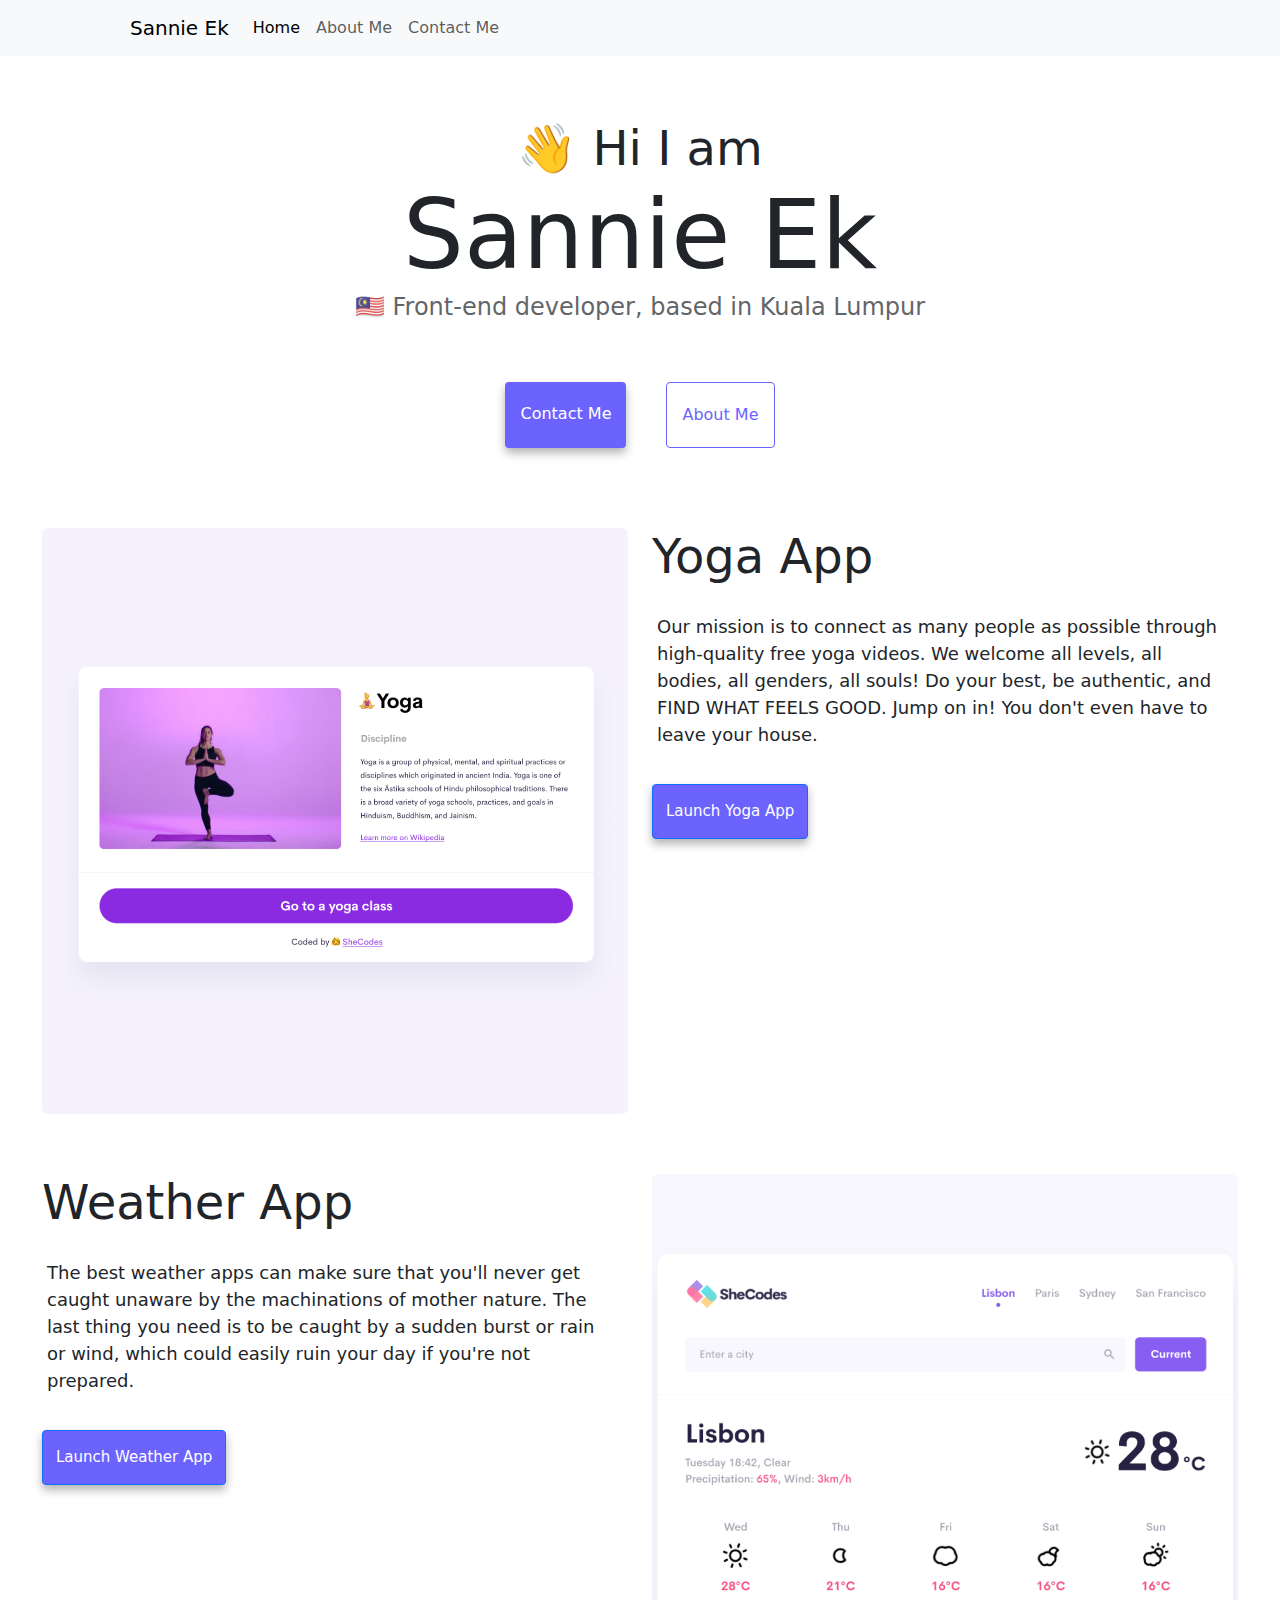
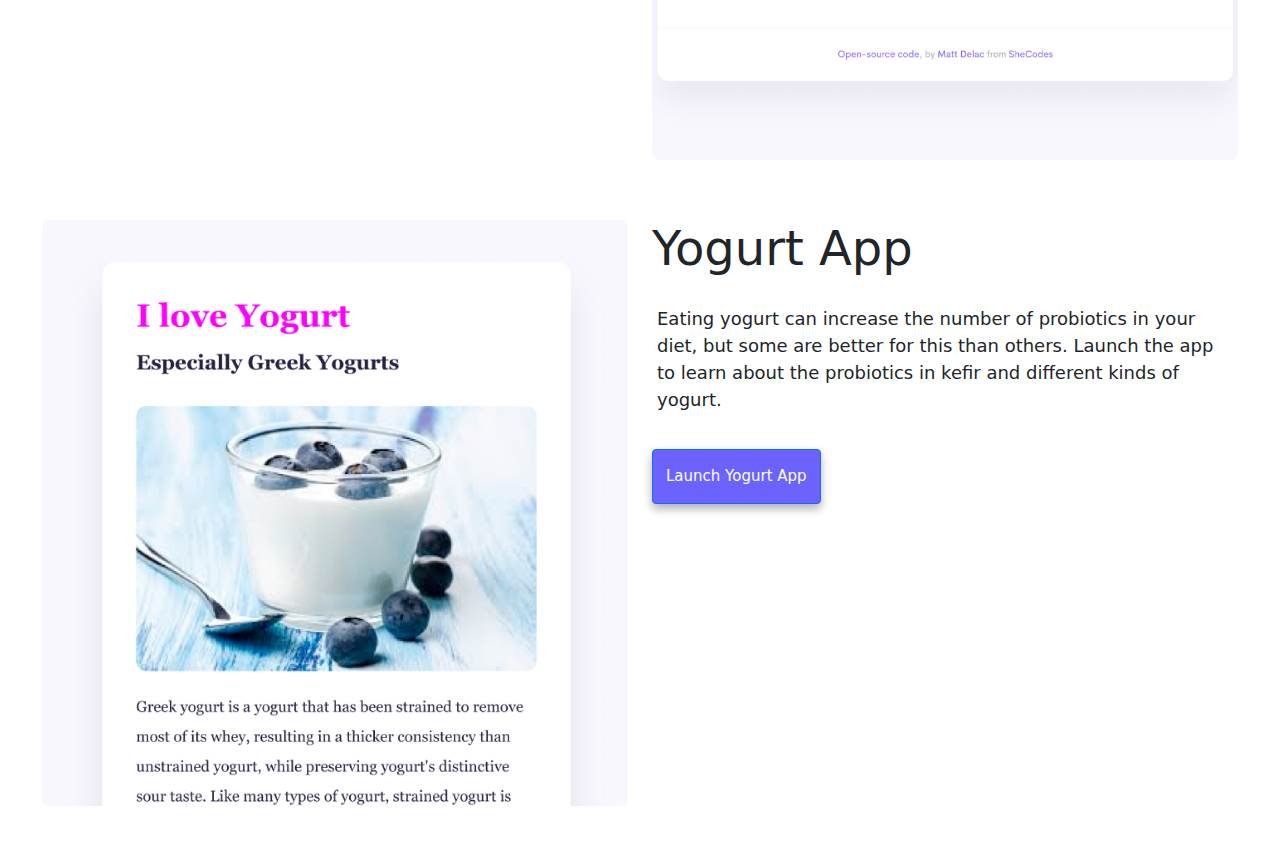
<file: index.html>
<!DOCTYPE html>
<html lang="en">

<head>
  <meta charset="UTF-8" />
  <meta http-equiv="X-UA-Compatible" content="IE=edge">
  <meta name="viewport" content="width=device-width, initial-scale=1.0">
  <meta name="description" content="This is Sannie's portfolio showcasing her previous work and skills.">
  <title>Front End Developer- Sannie Ek</title>
  <link href="https://cdn.jsdelivr.net/npm/bootstrap@5.3.3/dist/css/bootstrap.min.css" rel="stylesheet"
    integrity="sha384-QWTKZyjpPEjISv5WaRU9OFeRpok6YctnYmDr5pNlyT2bRjXh0JMhjY6hW+ALEwIH" crossorigin="anonymous">
  <link rel="stylesheet" href="style.css" />
</head>
</head>

<body>
  <nav class="navbar navbar-expand-lg bg-light fixed-top">
    <div class="container">
      <div class="ms-5">
        <a class="navbar-brand" href="#">Sannie Ek</a>
      </div>
      <button class="navbar-toggler" type="button" data-bs-toggle="collapse" data-bs-target="#navbarNavAltMarkup"
        aria-controls="navbarNavAltMarkup" aria-expanded="false" aria-label="Toggle navigation">
        <span class="navbar-toggler-icon"></span>
      </button>
      <div class="collapse navbar-collapse" id="navbarNavAltMarkup">
        <div class="navbar-nav">
          <a class="nav-link active" aria-current="page" href="#">Home</a>
          <a class="nav-link" href="about.html">About Me</a>
          <a class="nav-link" href="about.html#contact">Contact Me</a>
        </div>
      </div>
    </div>
  </nav>

  <div class="container-fluid">
    <div class="row">
      <div class="col-lg-12">
        <h2 class="intro">👋 Hi I am</h2>
        <h1 class="intro">Sannie Ek</h1>
        <h3 class="intro">🇲🇾 Front-end developer, based in Kuala Lumpur</h3>

        <div class="navigation-links">
          <a href="about.html#contact" class="contact-link">Contact me</a>
          <a href="about.html" class="about-link">About me</a>
        </div>
      </div>
    </div>
  </div>

  <div class="container-fluid">
    <div class="row">
      <div class="col-sm-6">
        <img src="images/yoga.png" class="img-fluid rounded" alt="yoga class description"/>
      </div>
      <div class="col-sm-6">
        <h2>Yoga App</h2>
        <p class="app">Our mission is to connect as many people as possible through high-quality free yoga videos.
          We welcome all levels, all bodies, all genders, all souls!
          Do your best, be authentic, and FIND WHAT FEELS GOOD.
          Jump on in! You don't even have to leave your house. </p>
        <button type="button" class="btn btn-primary btn-lg">Launch Yoga App</button>
      </div>
    </div>
  </div>

  <div class="container-fluid">
    <div class="row">
      <div class="col-sm-6">
        <h2>Weather App</h2>
        <p class="app">The best weather apps can make sure that you'll never get caught unaware by the machinations of
          mother nature.
          The last thing you need is to be caught by a sudden burst or rain or wind,
          which could easily ruin your day if you're not prepared.
        </p>
        <button type="button" class="btn btn-primary btn-lg">Launch Weather App</button>
      </div>

      <div class="col-sm-6">
        <img src="images/weather.png" class="img-fluid rounded" alt="preview of weather application" />
      </div>
    </div>
  </div>

  <div class="container-fluid">
    <div class="row">
      <div class="col-sm-6">
        <img src="images/yogurt.png" class="img-fluid rounded" alt="image of yogurt" />
      </div>
      <div class="col-sm-6">
        <h2>Yogurt App</h2>
        <p class="app">Eating yogurt can increase the number of probiotics in your diet, but some are better for this
          than others.
          Launch the app to learn about the probiotics in kefir and different kinds of yogurt. </p>
        <button type="button" class="btn btn-primary btn-lg">Launch Yogurt App</button>
      </div>
    </div>
  </div>




  <script src="https://cdn.jsdelivr.net/npm/bootstrap@5.3.3/dist/js/bootstrap.bundle.min.js"
    integrity="sha384-YvpcrYf0tY3lHB60NNkmXc5s9fDVZLESaAA55NDzOxhy9GkcIdslK1eN7N6jIeHz"
    crossorigin="anonymous"></script>
</body>

</html>
</file>
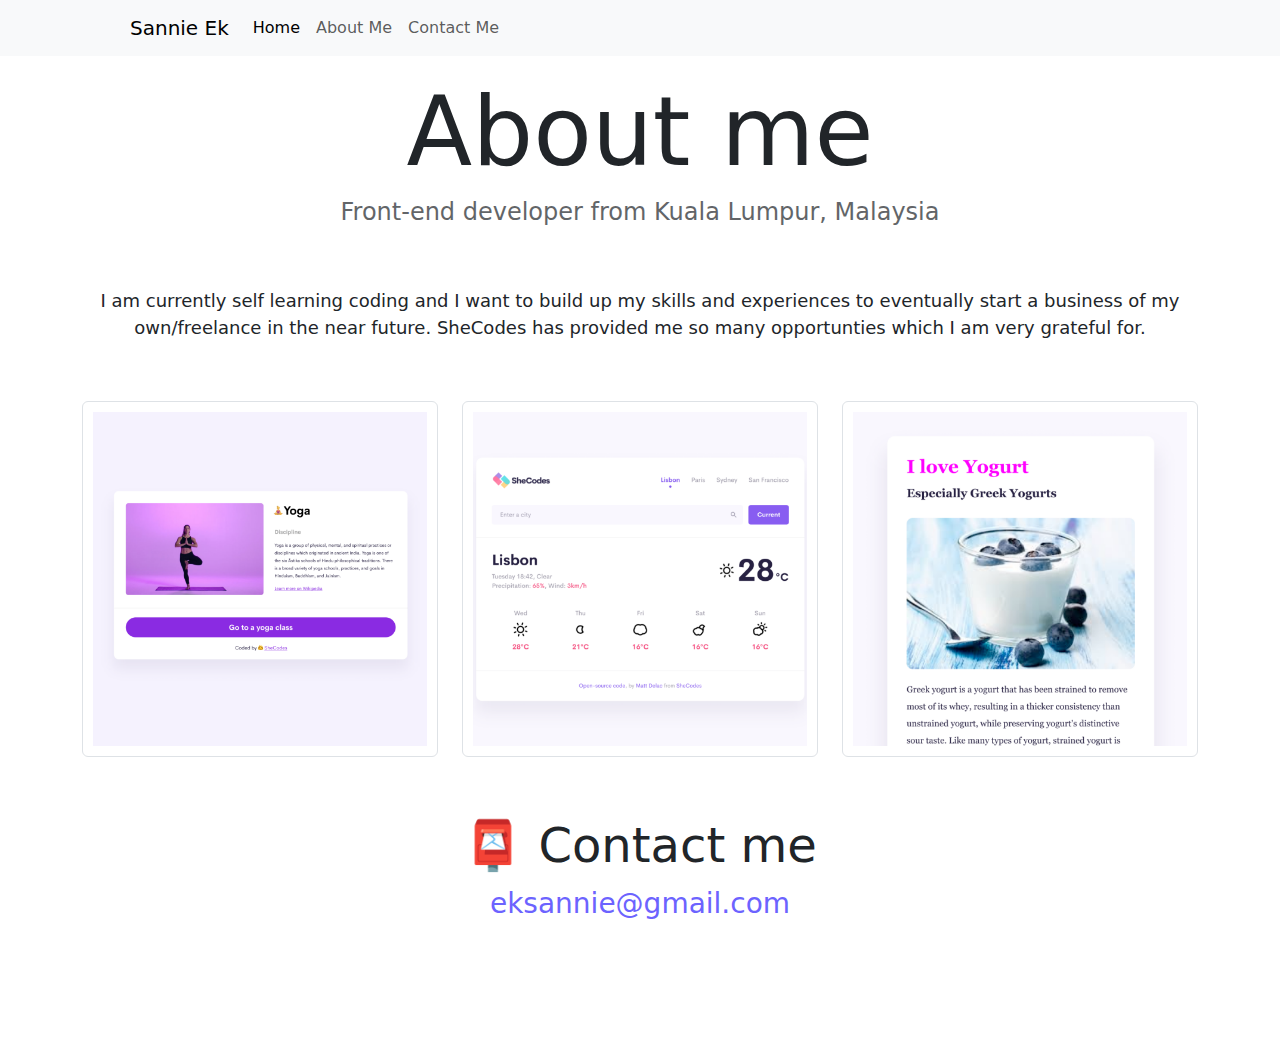
<file: about.html>
<!DOCTYPE html>
<html lang="en">
  <head>
    <meta charset="UTF-8" />
    <meta http-equiv="X-UA-Compatible" content="IE=edge" />
    <meta name="viewport" content="width=device-width, initial-scale=1.0" />
    <meta name="description" content="Introduction to Sannie">
    <link
      href="https://cdn.jsdelivr.net/npm/bootstrap@5.3.3/dist/css/bootstrap.min.css"
      rel="stylesheet"
      integrity="sha384-QWTKZyjpPEjISv5WaRU9OFeRpok6YctnYmDr5pNlyT2bRjXh0JMhjY6hW+ALEwIH"
      crossorigin="anonymous"
    />
    <link rel="stylesheet" href="style.css" />
    <title>About Sannie</title>
  </head>
  <body>
    <nav class="navbar navbar-expand-lg bg-light fixed-top">
      <div class="container">
        <div class="ms-5">
          <a class="navbar-brand" href="#">Sannie Ek</a>
        </div>
        <button
          class="navbar-toggler"
          type="button"
          data-bs-toggle="collapse"
          data-bs-target="#navbarNavAltMarkup"
          aria-controls="navbarNavAltMarkup"
          aria-expanded="false"
          aria-label="Toggle navigation"
        >
          <span class="navbar-toggler-icon"></span>
        </button>
        <div class="collapse navbar-collapse" id="navbarNavAltMarkup">
          <div class="navbar-nav">
            <a class="nav-link active" aria-current="page" href="index.html"
              >Home</a
            >
            <a class="nav-link" href="about.html">About Me</a>
            <a class="nav-link" href="about.html#contact">Contact Me</a>
          </div>
        </div>
      </div>
    </nav>

    <h1 class="about_title">About me</h1>
    <h3 class="about_title2">
      Front-end developer from Kuala Lumpur, Malaysia
    </h3>
    <div class="about-paragraphs">
      <p>
        I am currently self learning coding and I want to build up my skills and
        experiences to eventually start a business of my own/freelance in the
        near future. SheCodes has provided me so many opportunties which I am
        very grateful for.
      </p>
    </div>
    <div class="container">
      <div class="row">
        <div class="col-sm-4">
          <img src="images/yoga.png" class="img-thumbnail" alt="yoga class description"/>
        </div>
        <div class="col-sm-4">
          <img src="images/weather.png" class="img-thumbnail" alt="preview of weather application"/>
        </div>
        <div class="col-sm-4">
          <img src="images/yogurt.png" class="img-thumbnail" alt="image of yogurt" />
        </div>
      </div>
    </div>

    <div id="contact">
      <h2>📮 Contact me</h2>
      <a href="mailto:eksannie@gmail.com" class="email-link">
        eksannie@gmail.com
      </a>
    </div>
    <script
      src="https://cdn.jsdelivr.net/npm/bootstrap@5.3.3/dist/js/bootstrap.bundle.min.js"
      integrity="sha384-YvpcrYf0tY3lHB60NNkmXc5s9fDVZLESaAA55NDzOxhy9GkcIdslK1eN7N6jIeHz"
      crossorigin="anonymous"
    ></script>
  </body>
</html>
</file>
<file: style.css>
:root {
  --primary-color: #6c63ff;
  --secondary-color: #f5f2fe;
  --box-shadow: 0 5px 10px rgba(0, 0, 0, 0.3);
}

body {
  margin: 60px auto;
  padding-left: 30px;
  padding-right: 30px;
}

.intro {
  text-align: center !important;
  margin: 0;
}

h1 {
  font-size: 96px;
}

h2 {
  font-size: 48px;
}

h3 {
  font-size: 24px;
  opacity: 0.7;
}

p {
  background: var(--secondary-color);
  padding: 20px;
  border-radius: 4px;
  font-size: 18px;
  line-height: 1.5;
  text-align: center;
}

.navigation-links {
  display: flex;
  margin-top: 40px;
  justify-content: center !important;
}

.navigation-links a {
  margin: 20px;
  border-radius: 4px;
  padding: 20px 15px;
  text-decoration: none;
  text-transform: capitalize;
}

.contact-link {
  background: var(--primary-color);
  box-shadow: var(--box-shadow);
  color: white;
}

.about-link {
  color: var(--primary-color);
  border: 1px solid var(--primary-color);
}

.homepage-link {
  color: var(--primary-color);
  text-align: center;
  display: block;
}

.about-paragraphs {
  display: flex;
  margin: 30px 0;
}

.about-paragraphs p {
  margin: 10px;
  text-align: center;
  background-color: #ffffff;
}

.email-link {
  display: flex;
  justify-content: center;
  color: var(--primary-color);
  font-size: 28px;
  text-decoration: none;
}

.email-link:hover {
  text-decoration: underline;
}

.container-fluid {
  padding-top: 60px;
}

.app {
  text-align: left;
  background-color: #ffffff;
  margin-left: -15px;
}

.img-fluid {
  max-width: 100%;
  height: auto;
}

.btn.btn-primary.btn-lg {
  background: var(--primary-color);
  box-shadow: var(--box-shadow);
  color: white;
  border-radius: 4px;
  padding: 15px 13px;
  text-transform: capitalize;
  font-size: 15px;
}

.about_title {
  text-align: center;
  padding-top: 15px;
}

.about_title2 {
  text-align: center;
}

.img-thumbnail {
  padding: 10px;
}

#contact {
  text-align: center;
  padding: 60px;
}

@media (max-width:800px){
  body, .app{
    text-align: center;
  }

  .img-fluid.rounded{
    display:none;
  }

  .navbar{
    text-align: left;
  }

  h1{
    font-size: 65px;
  }

  h2{
    font-size:38px;
  }

  h3{
    font-size:20px;
    padding-top:5px;
  }

}
</file>
